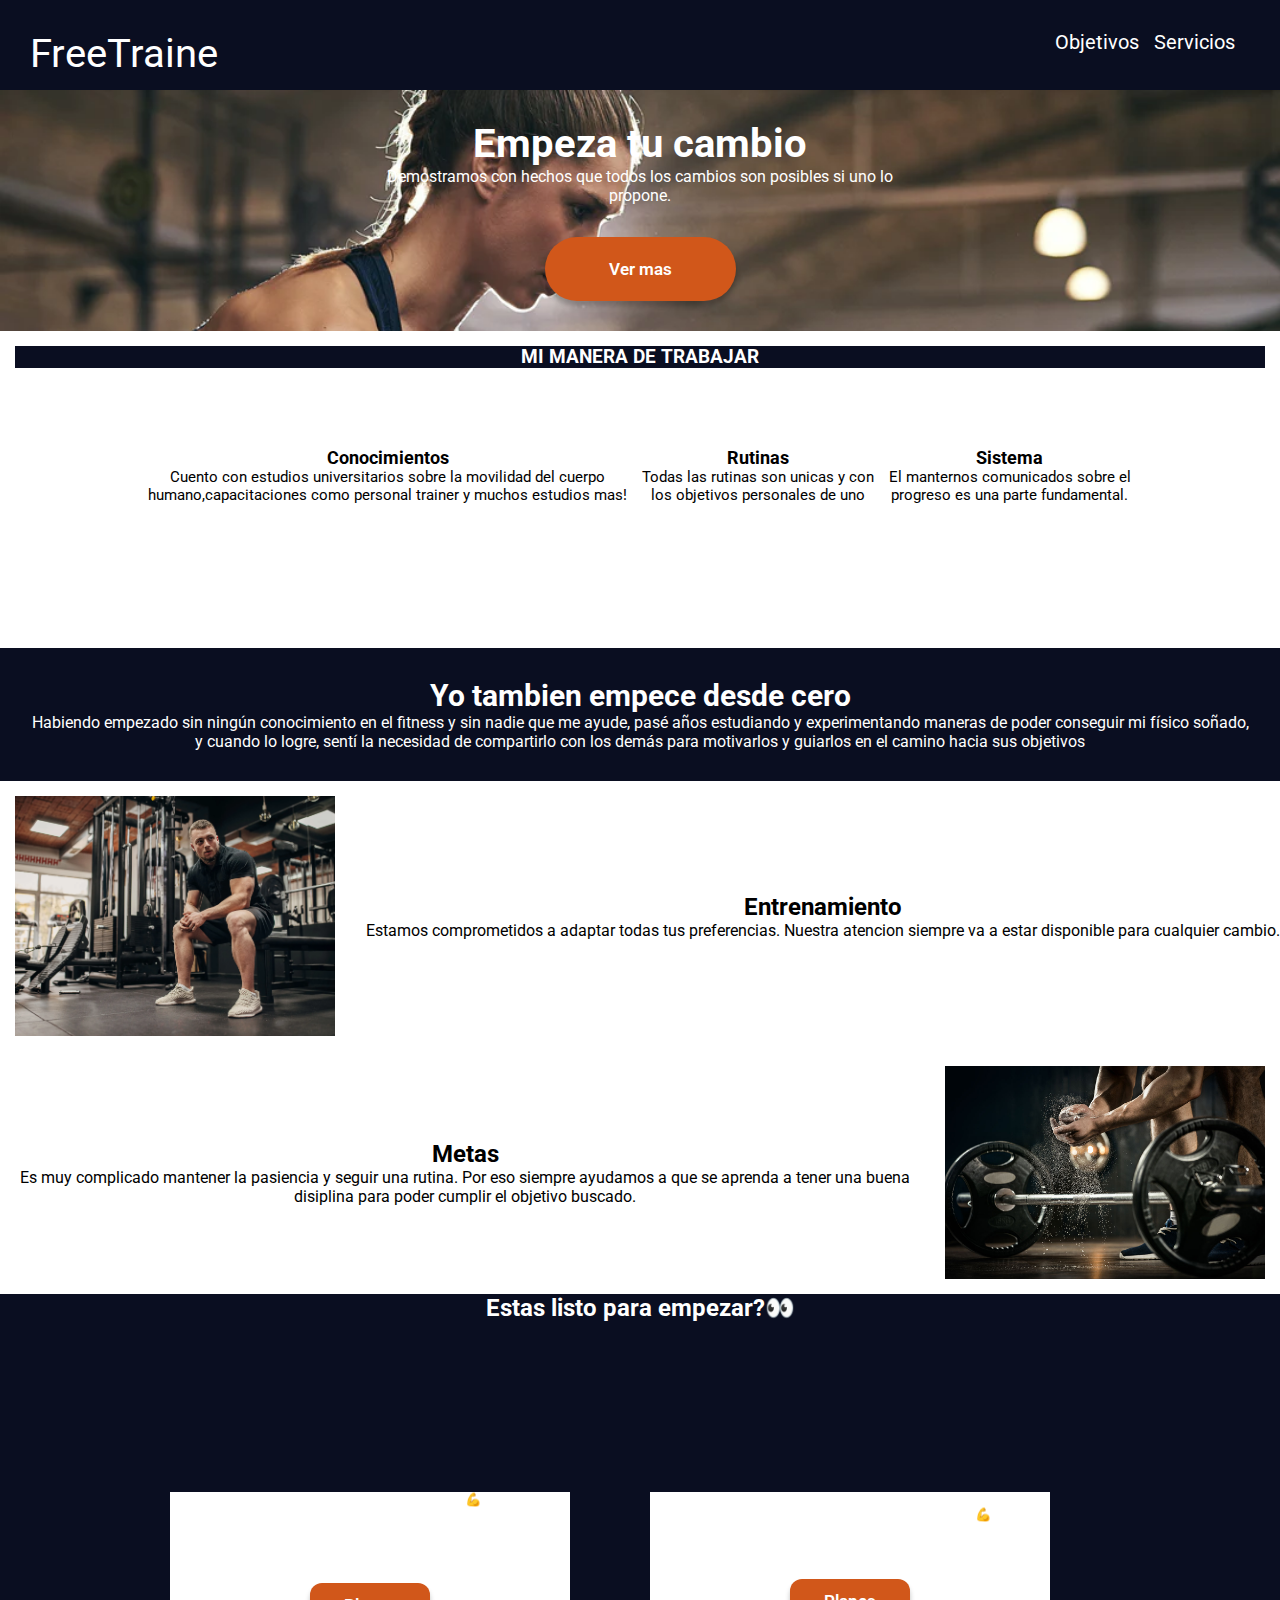
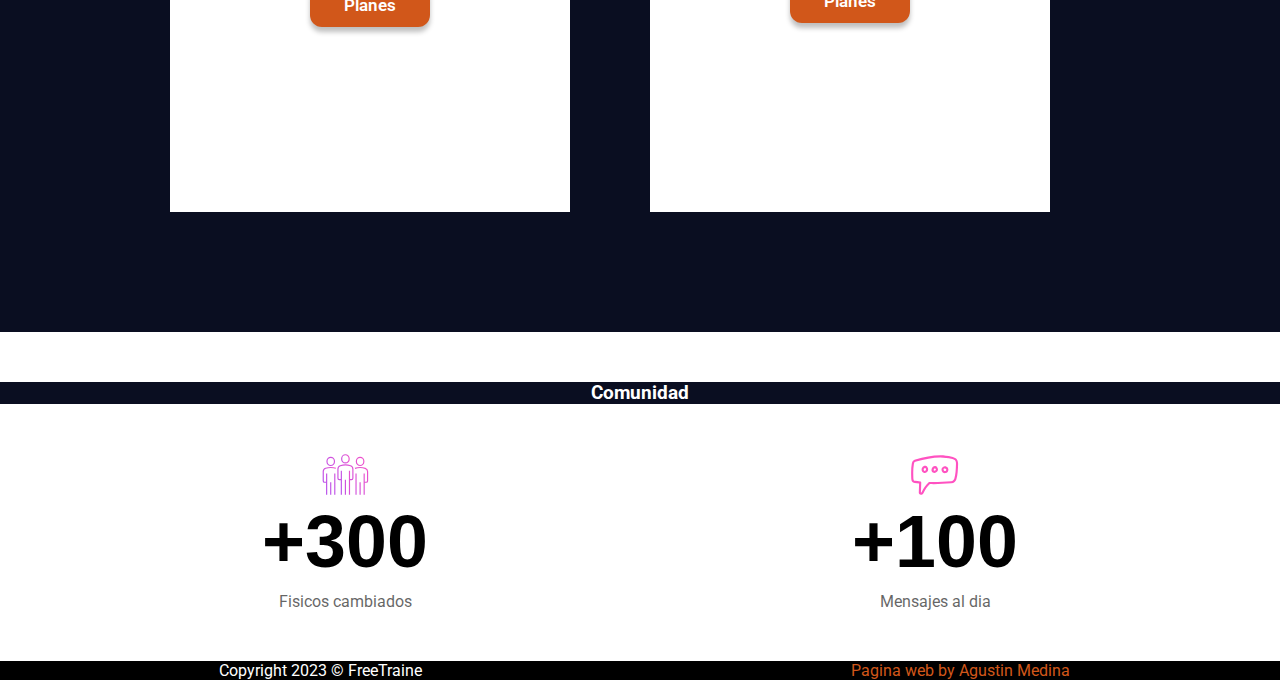
<file: index.html>
<!DOCTYPE html>
<html lang="es">
<head>
    <meta charset="UTF-8">
    <meta name="viewport" content="width=device-width, initial-scale=1.0">
    <title>FreeTraine</title>
    <link rel="stylesheet" href="css/estilos.css">
    <link rel="stylesheet" href="https://cdnjs.cloudflare.com/ajax/libs/font-awesome/6.4.0/css/all.min.css" integrity="sha512-iecdLmaskl7CVkqkXNQ/ZH/XLlvWZOJyj7Yy7tcenmpD1ypASozpmT/E0iPtmFIB46ZmdtAc9eNBvH0H/ZpiBw==" crossorigin="anonymous" referrerpolicy="no-referrer" />
    <link href="https://cdn.jsdelivr.net/npm/bootstrap@5.3.2/dist/css/bootstrap.min.css" rel="stylesheet" integrity="sha384-T3c6CoIi6uLrA9TneNEoa7RxnatzjcDSCmG1MXxSR1GAsXEV/Dwwykc2MPK8M2HN" crossorigin="anonymous">
</head>
<body>

    <header>
        <nav>
            <div class="titulo">
                FreeTraine
            </div>
            <div class="barra">
                <ul>
                    <li><a href="pages/objetivos.html">Objetivos</a></li>
                    <li><a href="pages/servicios.html">Servicios</a></li>
                    <li><a href="pages/user.html"><i class="fa-solid fa-user"></i></a></li>
                </ul>
            </div>
        </nav>
        <div class="carta">
            <section class="intro">
                <h1>Empeza tu cambio</h1>
                <p>Demostramos con hechos que todos los cambios son posibles si uno lo propone.</p>
                <button class="vermas"><a href="pages/servicios.html">Ver mas</a></button>
            </section>
        </div>
    </header>

    <main>

        <div class="mision">
            <section class="subtitulo">
                <h3>MI MANERA DE TRABAJAR</h3>
            </section>
            <div class="adicional">
                <div class="separador">
                    <i class="fa-solid fa-book"></i>
                    <h3>Conocimientos</h3>
                    <p>Cuento con estudios universitarios sobre la movilidad del cuerpo humano,capacitaciones como personal trainer y muchos estudios mas!</p>
                </div>
                <div class="separador">
                    <i class="fa-solid fa-dumbbell"></i>
                    <h3>Rutinas</h3>
                    <p>Todas las rutinas son unicas y con los objetivos personales de uno</p>
                </div>
                <div class="separador">
                    <i class="fa-regular fa-heart"></i>
                    <h3>Sistema</h3>
                    <p>El manternos comunicados sobre el progreso es una parte fundamental.</p>
                </div>
            </div>
        </div>

        <div class="yo">
            <h3>Yo tambien empece desde cero</h3>
            <p>Habiendo empezado sin ningún conocimiento en el fitness y sin nadie que me ayude, pasé años estudiando y experimentando maneras de poder conseguir mi físico soñado, y cuando lo logre, sentí la necesidad de compartirlo con los demás para motivarlos y guiarlos en el camino hacia sus objetivos</p>
        </div>

        <section class="info">
            <div class="columna">
                <div class="explicacion">
                    <img src="img/gym3.jpg" alt="Entrenamiento">
                    <section>
                        <h2>Entrenamiento</h2>
                        <p>Estamos comprometidos a adaptar todas tus preferencias. Nuestra atencion siempre va a estar disponible para cualquier cambio.</p>
                    </section>
                </div>
            </div>

            <div class="columna">
                <div class="explicacion">
                    <section>
                        <h2>Metas</h2>
                        <p>Es muy complicado mantener la pasiencia y seguir una rutina. Por eso siempre ayudamos a que se aprenda a tener una buena disiplina para poder cumplir el objetivo buscado.</p>
                    </section>
                    <img src="img/gym2.jpg" alt="Entrenamiento">
                </div>
            </div>
        </section>

    <div class="fondo">
        <h2>Estas listo para empezar?👀</h2>
        <section class="final">
            <div class="iniciativa">
                <div class="card" style="width: 15rem;">
                    <div class="card-body">
                        <h5 class="card-title">¿NO SABES POR DONDE EMPEZAR?💪</h5>
                        <p class="card-text">Claramente el comienzo nunca es facil por que no sabemos que es lo que tenemos que hacer. Entonces que mejor que informarte para poder estar seguro del cambio que queres hacer</p>
                        <button class="planes"><a href="pages/objetivos.html">Planes</a></button>

                    </div>
                </div>

                <div class="card" style="width: 15rem;">
                    <div class="card-body">
                        <h5 class="card-title">¿TE GUSTARÍA QUE TE AYUDE A IMPULSAR TU ENTRENAMIENTO PARA CONSEGUIR UN CAMBIO FÍSICO REAL?💪</h5>
                        <p class="card-text">Deja de dar vueltas y quedarte siempre en el mismo punto. Empecemos a trabajar juntos y llevemos tu físico y mentalidad a otro nivel</p>
                        <button class="planes"><a href="pages/servicios.html">Planes</a></button>

                    </div>
                </div>
            </div>
        </section>
    </div>


    <div class="comunidad">
        <h3>Comunidad</h3>
        <div class="count">
            <section class="count-gente">
                <img src="img/icon-communities.svg" alt="icon-communities">
                <h1>+300</h1>
                <p>Fisicos cambiados</p>
            </section>
            <section>
                <img src="img/icon-messages.svg" alt="icon-messages">
                <h1>+100</h1>
                <p>Mensajes al dia</p>
            </section>
        </div>
    </div>

    </main>

    <footer>
        <div class="copyright">
            <p>Copyright 2023 © FreeTraine</p>
            <a href="https://github.com/AgustinMedina21">Pagina web by Agustin Medina</a>
        </div>
    </footer>

    <script src="https://cdn.jsdelivr.net/npm/bootstrap@5.3.2/dist/js/bootstrap.bundle.min.js" integrity="sha384-C6RzsynM9kWDrMNeT87bh95OGNyZPhcTNXj1NW7RuBCsyN/o0jlpcV8Qyq46cDfL" crossorigin="anonymous"></script>

    <script src="main.js"></script>

</body>
</html>
</file>
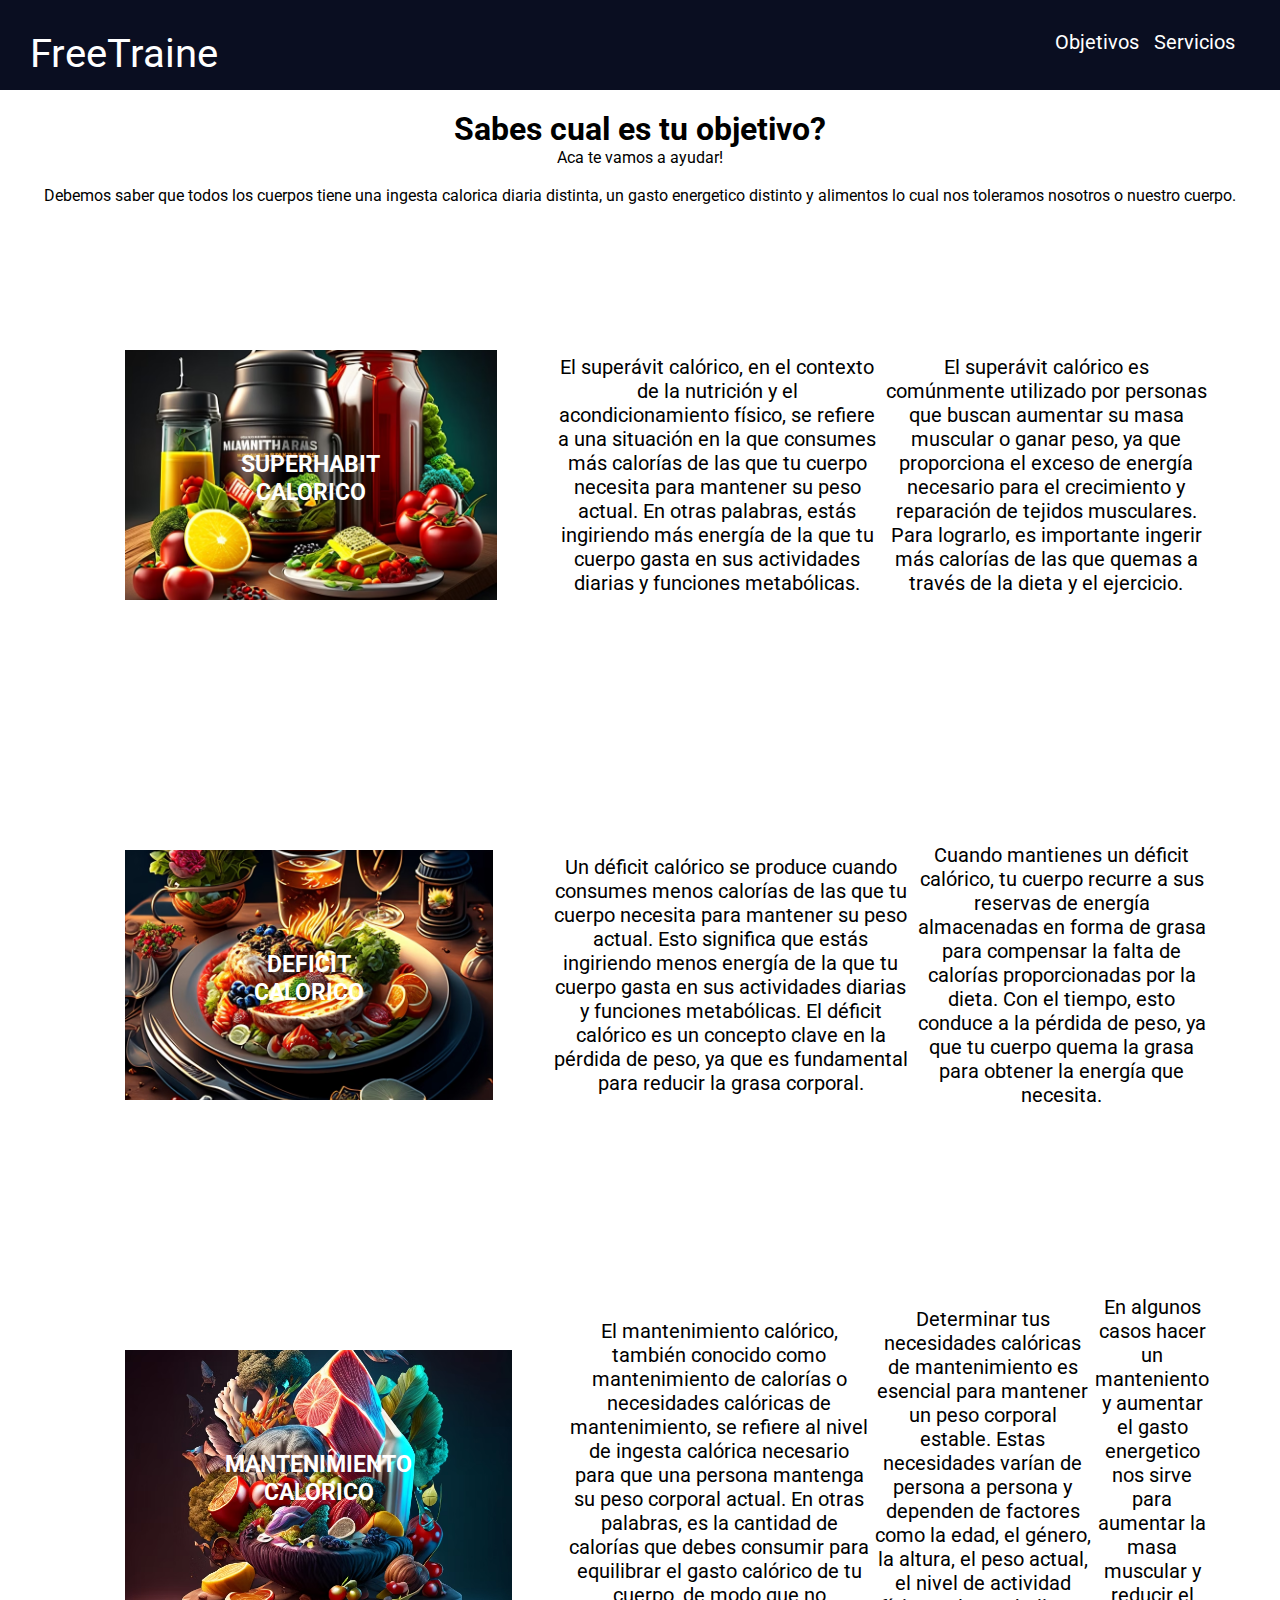
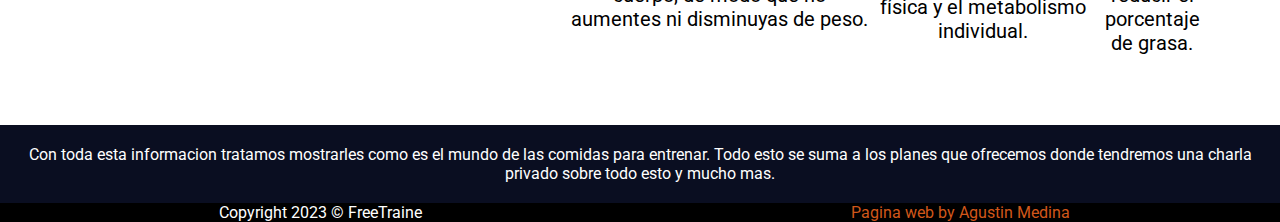
<file: pages/objetivos.html>
<!DOCTYPE html>
<html lang="es">
<head>
    <meta charset="UTF-8">
    <meta name="viewport" content="width=device-width, initial-scale=1.0">
    <title>FreeTraine</title>
    <link rel="stylesheet" href="../css/estilos.css">
    <link rel="stylesheet" href="https://cdnjs.cloudflare.com/ajax/libs/font-awesome/6.4.0/css/all.min.css" integrity="sha512-iecdLmaskl7CVkqkXNQ/ZH/XLlvWZOJyj7Yy7tcenmpD1ypASozpmT/E0iPtmFIB46ZmdtAc9eNBvH0H/ZpiBw==" crossorigin="anonymous" referrerpolicy="no-referrer" />
</head>
<body>
    <header>
        <nav>
            <div class="titulo">
                <a href="../index.html">FreeTraine</a>
            </div>
            <div class="barra">
                <ul>
                    <li><a href="#">Objetivos</a></li>
                    <li><a href="servicios.html">Servicios</a></li>
                    <li><a href="user.html"><i class="fa-solid fa-user"></i></a></li>
                </ul>
            </div>
        </nav>
        <section class="inicio">
            <h1>Sabes cual es tu objetivo?</h1>
            <p>Aca te vamos a ayudar!</p><br>
            <p>Debemos saber que todos los cuerpos tiene una ingesta calorica diaria distinta, un gasto energetico distinto y alimentos lo cual nos toleramos nosotros o nuestro cuerpo.</p>
        </section>
    </header>

    <main>
        <div class="volumen">
            <div class="img-volumen">
                <h3>SUPERHABIT CALORICO</h3>
            </div>
            <p class="sub-p">Que es el superhabit calorico? </p><br>
            <p>El superávit calórico, en el contexto de la nutrición y el acondicionamiento físico, se refiere a una situación en la que consumes más calorías de las que tu cuerpo necesita para mantener su peso actual. En otras palabras, estás ingiriendo más energía de la que tu cuerpo gasta en sus actividades diarias y funciones metabólicas.
            </p><br>
            <p>El superávit calórico es comúnmente utilizado por personas que buscan aumentar su masa muscular o ganar peso, ya que proporciona el exceso de energía necesario para el crecimiento y reparación de tejidos musculares. Para lograrlo, es importante ingerir más calorías de las que quemas a través de la dieta y el ejercicio.</p>
        </div>

        <div class="volumen">
            <div class="img-deficit">
                <h3>DEFICIT CALORICO</h3>
            </div>
            <p class="sub-p">Que es el deficit calorico? </p><br>
            <p>Un déficit calórico se produce cuando consumes menos calorías de las que tu cuerpo necesita para mantener su peso actual. Esto significa que estás ingiriendo menos energía de la que tu cuerpo gasta en sus actividades diarias y funciones metabólicas. El déficit calórico es un concepto clave en la pérdida de peso, ya que es fundamental para reducir la grasa corporal.
            </p><br>
            <p>Cuando mantienes un déficit calórico, tu cuerpo recurre a sus reservas de energía almacenadas en forma de grasa para compensar la falta de calorías proporcionadas por la dieta. Con el tiempo, esto conduce a la pérdida de peso, ya que tu cuerpo quema la grasa para obtener la energía que necesita.</p>
        </div>

        <div class="volumen">
            <div class="img-mantenimiento">
                <h3>MANTENIMIENTO CALORICO</h3>
            </div>
            <p class="sub-p">Que es el mantenimiento calorico? </p><br>
            <p>El mantenimiento calórico, también conocido como mantenimiento de calorías o necesidades calóricas de mantenimiento, se refiere al nivel de ingesta calórica necesario para que una persona mantenga su peso corporal actual. En otras palabras, es la cantidad de calorías que debes consumir para equilibrar el gasto calórico de tu cuerpo, de modo que no aumentes ni disminuyas de peso.
            </p><br>
            <p>Determinar tus necesidades calóricas de mantenimiento es esencial para mantener un peso corporal estable. Estas necesidades varían de persona a persona y dependen de factores como la edad, el género, la altura, el peso actual, el nivel de actividad física y el metabolismo individual.</p><br>
            <p>En algunos casos hacer un manteniento y aumentar el gasto energetico nos sirve para aumentar la masa muscular y reducir el porcentaje de grasa.</p>
        </div>
        <section class="final-final">
            <p>Con toda esta informacion tratamos mostrarles como es el mundo de las comidas para entrenar. Todo esto se suma a los planes que ofrecemos donde tendremos una charla privado sobre todo esto y mucho mas.</p>
        </section>
        <footer>
            <div class="copyright">
                <p>Copyright 2023 © FreeTraine</p>
                <a href="https://github.com/AgustinMedina21">Pagina web by Agustin Medina</a>
            </div>
        </footer>
    </main>
</body>
</html>
</file>
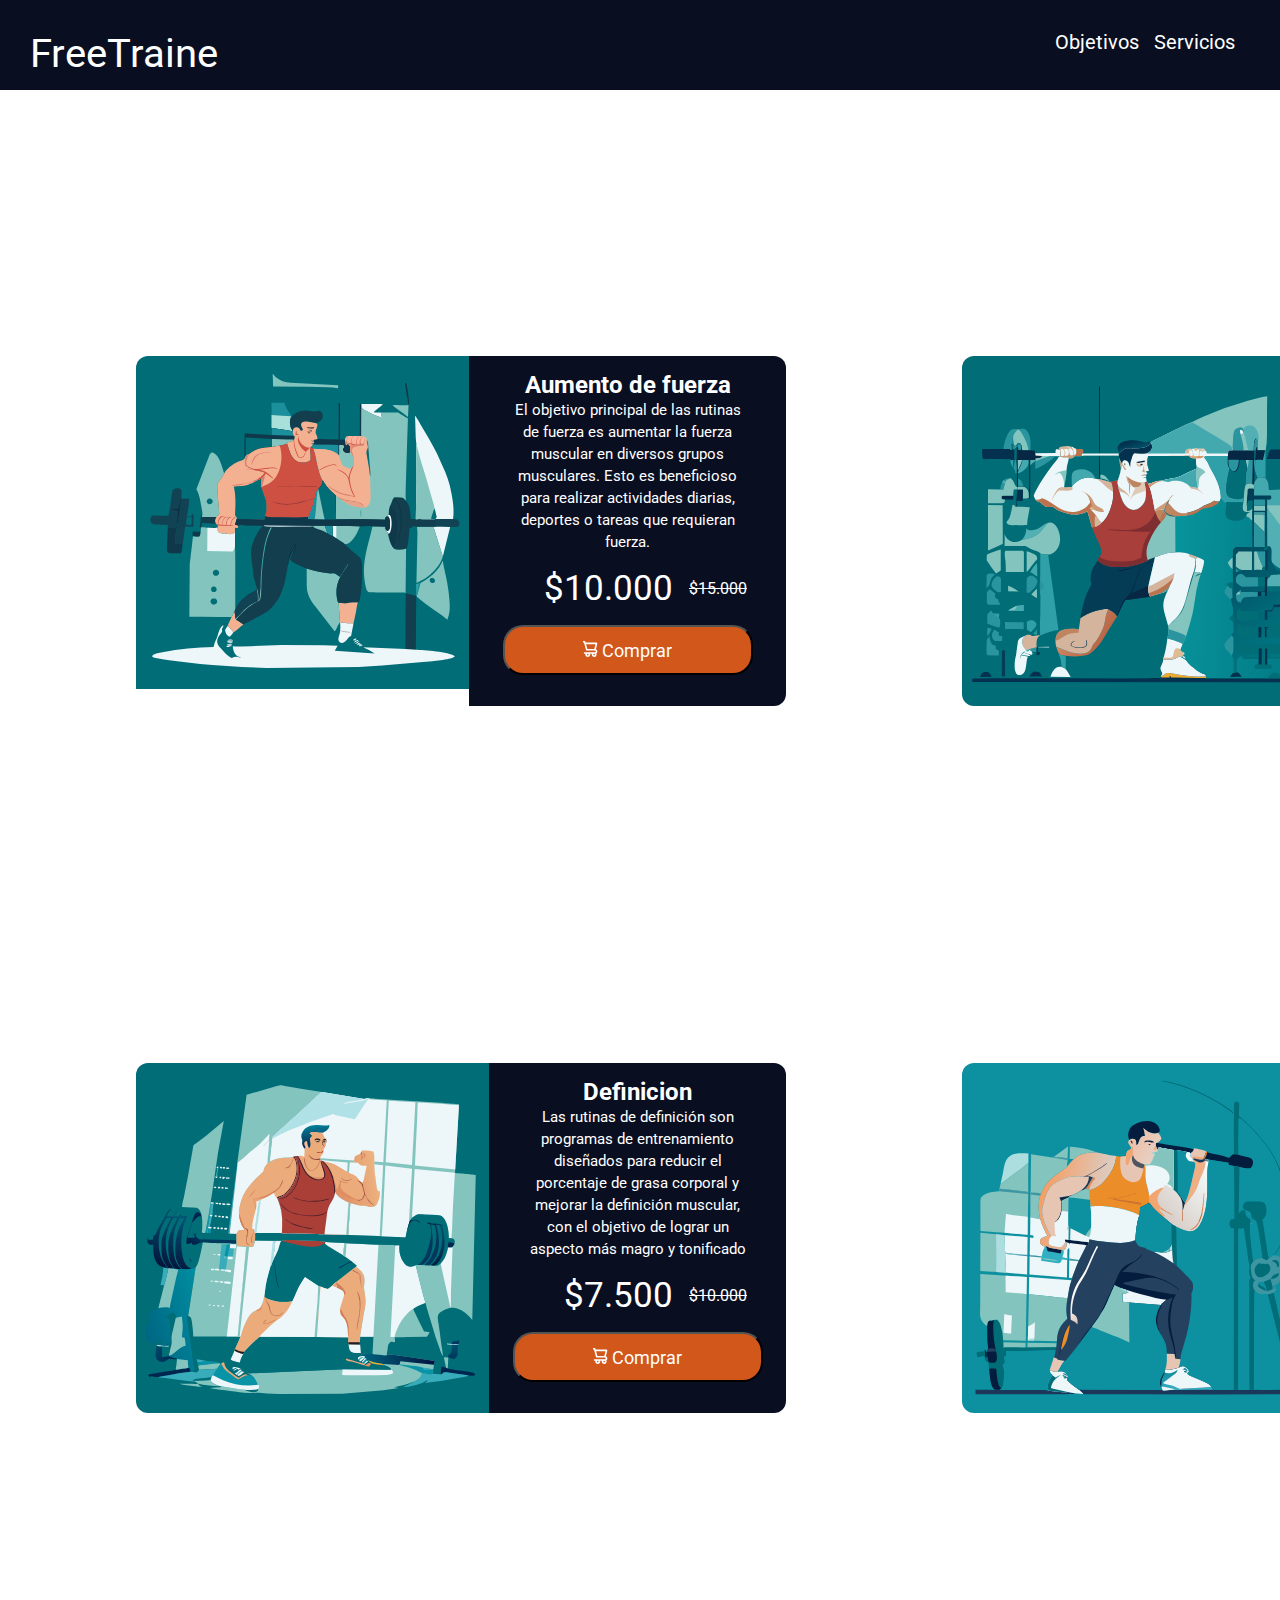
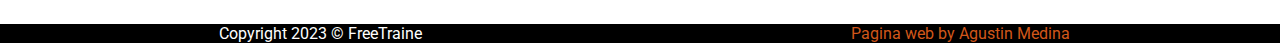
<file: pages/servicios.html>
<!DOCTYPE html>
<html lang="es">
<head>
    <meta charset="UTF-8">
    <meta name="viewport" content="width=device-width, initial-scale=1.0">
    <title>FreeTraine</title>
    <link rel="stylesheet" href="../css/estilos.css">
    <link rel="stylesheet" href="https://cdnjs.cloudflare.com/ajax/libs/font-awesome/6.4.0/css/all.min.css" integrity="sha512-iecdLmaskl7CVkqkXNQ/ZH/XLlvWZOJyj7Yy7tcenmpD1ypASozpmT/E0iPtmFIB46ZmdtAc9eNBvH0H/ZpiBw==" crossorigin="anonymous" referrerpolicy="no-referrer" />
    
</head>
<body>
    <header>
        <nav>
            <div class="titulo">
                <a href="../index.html">FreeTraine</a>
            </div>
            <div class="barra">
                <ul>
                    <li><a href="objetivos.html">Objetivos</a></li>
                    <li><a href="#">Servicios</a></li>
                    <li><a href="user.html"><i class="fa-solid fa-user"></i></a></li>
                </ul>
            </div>
        </nav>
    </header>

    <main>
        <section class="contenedor">
            <section class="left">
                <section class="imgmuestra">
                <img src="../img/muestra.svg" alt="Persona entrenando">
                </section>
                <section class="card__second">
                        <h2 class="comboinfo1">Aumento de fuerza</h2>
                        <p class="txt">El objetivo principal de las rutinas de fuerza es aumentar la fuerza muscular en diversos grupos musculares. Esto es beneficioso para realizar actividades diarias, deportes o tareas que requieran fuerza.</p>
                    <div class="precio">
                        <p class="preciodes">$10.000</p>
                        <p class="precioof">$15.000</p>
                    </div>
                    <button class="button" id="miBotonA">
                        <img src="../img/icon-cart.svg" alt="icono carrito" class="icon">
                        Comprar
                    </button>
                </section>
            </section>

            <section class="left">
                <section class="imgmuestra">
                <img src="../img/muestra3.svg" alt="Persona entrenando">
                </section>
                <section class="card__second">
                        <h2 class="comboinfo1">Hipertrofia</h2>
                        <p class="txt">Las rutinas de hipertrofia son programas de entrenamiento diseñados específicamente para estimular el crecimiento muscular, es decir, el aumento en el tamaño de los músculos.</p>
                    <div class="precio">
                        <p class="preciodes">$7.500</p>
                        <p class="precioof">$10.000</p>
                    </div>
                    <button class="button" id="miBotonH">
                        <img src="../img/icon-cart.svg" alt="icono carrito" class="icon">
                        Comprar
                    </button>
                </section>
            </section>
        </section>

        <section class="contenedor">
            <section class="left">
                <section class="imgmuestra">
                <img src="../img/muestra2.svg" alt="Persona entrenando">
                </section>
                <section class="card__second">
                        <h2 class="comboinfo1">Definicion</h2>
                        <p class="txt">Las rutinas de definición son programas de entrenamiento diseñados para reducir el porcentaje de grasa corporal y mejorar la definición muscular, con el objetivo de lograr un aspecto más magro y tonificado</p>
                    <div class="precio">
                        <p class="preciodes">$7.500</p>
                        <p class="precioof">$10.000</p>
                    </div>
                    <button class="button" id="miBotonD">
                        <img src="../img/icon-cart.svg" alt="icono carrito" class="icon">
                        Comprar
                    </button>
                </section>
            </section>
        
            <section class="left">
                <section class="imgmuestra">
                <img src="../img/muestra4.svg" alt="Persona entrenando">
                </section>
                <section class="card__second">
                        <h2 class="comboinfo1">Recomposicion corporal</h2>
                        <p class="txt">Las rutinas de recomposición corporal se diseñan para cambiar la composición del cuerpo de una persona al aumentar la masa muscular y reducir la grasa corporal de manera simultánea o en un período de tiempo razonablemente corto.</p>
                    <div class="precio">
                        <p class="preciodes">$5.000</p>
                        <p class="precioof">$7.000</p>
                    </div>
                    <button class="button" id="miBotonR">
                        <img src="../img/icon-cart.svg" alt="icono carrito" class="icon">
                        Comprar
                    </button>
                </section>
            </section>
        </section>

        <footer>
            <div class="copyright">
                <p>Copyright 2023 © FreeTraine</p>
                <a href="https://github.com/AgustinMedina21">Pagina web by Agustin Medina</a>
            </div>
        </footer>

        <script src="../main.js"></script>
    </main>
</body>
</html>
</file>
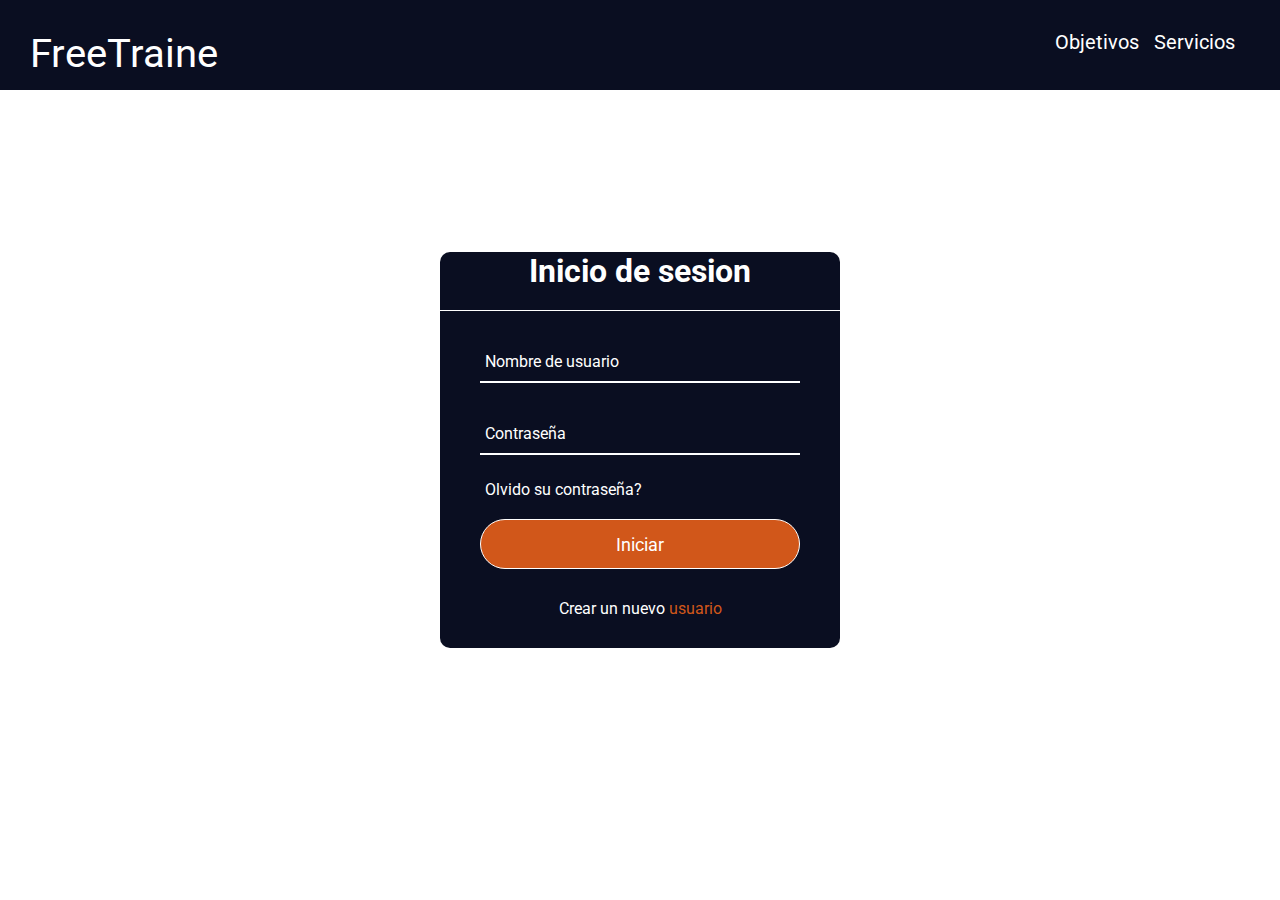
<file: pages/user.html>
<!DOCTYPE html>
<html lang="en">
<head>
    <meta charset="UTF-8">
    <meta name="viewport" content="width=device-width, initial-scale=1.0">
    <title>FreeTraine</title>
    <link rel="stylesheet" href="../css/estilos.css">
    <link rel="stylesheet" href="https://cdnjs.cloudflare.com/ajax/libs/font-awesome/6.4.0/css/all.min.css" integrity="sha512-iecdLmaskl7CVkqkXNQ/ZH/XLlvWZOJyj7Yy7tcenmpD1ypASozpmT/E0iPtmFIB46ZmdtAc9eNBvH0H/ZpiBw==" crossorigin="anonymous" referrerpolicy="no-referrer" />
</head>
<body>
    <header>
        <nav>
            <div class="titulo">
                <a href="../index.html">FreeTraine</a>
            </div>
            <div class="barra">
                <ul>
                    <li><a href="objetivos.html">Objetivos</a></li>
                    <li><a href="servicios.html">Servicios</a></li>
                    <li><a href="#"><i class="fa-solid fa-user"></i></a></li>
                </ul>
            </div>
        </nav>
    </header>

    <main>
        <div class="formulario">
            <h1>Inicio de sesion</h1>
            <form method="post">
                <div class="username">
                    <input type="text" required>
                    <label >Nombre de usuario</label>
                </div>
                <div class="contrasena">
                    <input type="password" required>
                    <label >Contraseña</label>
                </div>
                <div class="recordar">Olvido su contraseña?</div>
                <input type="submit" value="Iniciar">
                <div class="registrarse">
                    Crear un nuevo <a href="#">usuario</a>
                </div>
            </form>
        </div>
    </main>
</body>
</html>
</file>
<file: css/estilos.css>
@import url("https://fonts.googleapis.com/css2?family=Mukta:wght@600&family=Roboto:wght@100&display=swap");

*{
    margin: 0;
    padding: 0;
    box-sizing: border-box;
    font-family: "Roboto", sans-serif;
}

nav{
    height: 90px;
    background-color: #0a0e21;
    padding: 30px;
    font-size: 15px;
}

.titulo{
    float: left;
    color: #ffffff;
}

.titulo a{
    color: #ffffff;
}

.barra{
    float: right;
    word-spacing: 5px;
}

.barra ul{
    list-style: none;
}

.barra ul li{
    display: inline-block;
}

.barra a{
    text-decoration: none;
    color: #ffffff;
}

.barra a:hover{
    color: rgb(209, 87, 26);
}

a{
    color: #000000;
    text-decoration: none;
}

header{
    background-color: #ffffff;
    text-align: center;
}

.carta{
    padding: 30px;
    background-image: url("../img/gym1.jpg");
    background-size: cover;
}

.intro{
    color: #ffffff;
}

.intro h1{
    font-size: 40px;
    text-align: center;
}

.intro p{
    max-width: 550px;
    margin: 0 auto 32px auto;
}

.vermas{
    color: white;
    background: rgb(209, 87, 26);
    padding: 22px 64px;
    font-size: 17px;
    font-weight: 600;
    border: none;
    border-radius: 32px;
    box-shadow: 0 5px 5px 0 rgba(0, 0, 0, 0.25);
    cursor: pointer;
}

main{
    background-color: #ffffff;
}

.yo{
    background-color: #0a0e21;
    color: #ffffff;
    padding: 30px;
    text-align: center;
}

.yo h3{
    font-size: 30px;
}

.subtitulo{
    margin: 15px;
    text-align: center;
    background-color: #0a0e21;
    color: #ffffff;
}

.adicional{
    margin: 20px;
    text-align: center;
}

.columna img{
    width: 100%;
    padding: 15px;
}

.columna{
    text-align: center;
    color: #000000;
}

.final{
    text-align: center;
    margin: 50px;
    padding: 10px;
}

.fondo{
    background-color: #0a0e21;
    color: #ffffff;
}

.card{
    margin: 10px;
}

.planes{
    color: white;
    background: rgb(209, 87, 26);
    padding: 12px 34px;
    font-size: 17px;
    font-weight: 600;
    border: none;
    border-radius: 12px;
    box-shadow: 0 5px 5px 0 rgba(0, 0, 0, 0.25);
    cursor: pointer;
}

.planes a{
    text-decoration: none;
    color: #ffffff;
}

footer{
    background-color: #000000;
    color: #ffffff;
    text-align: center;
}

footer a{
    text-decoration: none;
    color: rgb(209, 87, 26);
}

.count{
    margin: 0 5rem;
}

.count h1 {
    font-size: 4.6rem;
    margin-bottom: 0.5rem;
    font-family: "Open Sans", sans-serif;
}

.count p {
    opacity: 0.6;
}

.comunidad h3{
    text-align: center;
    background-color: #0a0e21;
    color: #ffffff;
}

.inicio{
    padding: 20px;
}

.img-volumen{
    background-image: url("../img/volumen.avif");
    width: 100%;
    height: 100%;
    color: rgb(255, 255, 255);
    background-size: cover;
    background-position: center;
    text-align: center;
    margin: 50px auto;
    padding: 50px;
}

.volumen{
    text-align: center;
    font-size: 20px;
    margin: 15px;
}

.img-deficit{
    background-image: url("../img/deficit.avif");
    width: 100%;
    height: 100%;
    color: rgb(255, 255, 255);
    background-size: cover;
    background-position: center;
    text-align: center;
    margin: 50px auto;
    padding: 50px;
}

.img-mantenimiento{
    background-image: url("../img/mantenimiento.avif");
    width: 100%;
    height: 100%;
    color: rgb(255, 255, 255);
    background-size: cover;
    background-position: center;
    text-align: center;
    margin: 50px auto;
    padding: 50px;
}

.final-final{
    text-align: center;
    background-color: #0a0e21;
    color: rgb(255, 255, 255);
    padding: 20px;  
}


.left {
    width: 344px;
    height: 750px;
    border-radius: 12px;
    overflow: hidden;
    margin: 28px auto;
    justify-content: center;
    text-align: center;
}

.card__second{
    background-color: #0a0e21;
    color: #ffffff;
    padding: 15px;
}

.left img{
    width: 100%;
}

.txt {
    margin: 0 24px 15px 24px;
    font-size: 15px;
    line-height: 22px;
}

.precio {
    display: flex;
    gap: 16px;
    align-items: center;
    margin: 0 24px 16px 60px;
}

.preciodes {
    font-size: 35px;
}

.preciodes2 {
    font-size: 35px;
    display: flex;
    text-align: center;
}

.precioof {
    text-decoration: line-through;
}

.button {
    width: 250px;
    height: 50px;
    background-color: rgb(209, 87, 26);
    border-radius: 20px;
    color: white;
    font-size: 18px;
    font-weight: 700px;
    display: block;
    margin: auto;
    position: relative;
    outline: none;
    transition: 3s;
    overflow: hidden;
}

.vermas a{
    color: #ffffff;
    text-decoration: none;
}

.button:hover {
    cursor: pointer;
}

.button img{
    width: 15px;
}

.formulario{
    position: absolute;
    top: 50%;
    left: 50%;
    transform: translate(-50%, -50%);
    width: 400px;
    background: #0a0e21;
    border-radius: 10px;
    color: rgb(255, 255, 255);
}

.formulario h1{
    text-align: center;
    padding: 0 0 20px 0;
    border-bottom: 1px solid #ffffff;
}

.formulario form{
    padding: 0 40px;
    box-sizing: border-box;
}

form .username{
    position: relative;
    border-bottom: 2px solid rgb(255, 255, 255);
    margin: 30px 0;
}

form .contrasena{
    position: relative;
    border-bottom: 2px solid rgb(255, 255, 255);
    margin: 30px 0;
}

form{
    color: #ffffff;
}

.username input{
    width: 100%;
    padding: 0 5px;
    height: 40px;
    font-size: 16px;
    border: none;
    background: none;
    outline: none;
    color: #ffffff;
}

.contrasena input{
    width: 100%;
    padding: 0 5px;
    height: 40px;
    font-size: 16px;
    border: none;
    background: none;
    outline: none;
    color: #ffffff;
}

.username label{
    position: absolute;
    top: 50%;
    left: 5px;
    color: rgb(255, 255, 255);
    transform: translateY(-50%);
    font-size: 16px;
    pointer-events: none;
    transition: .5s;
}

.username span::before{
    content: '';
    position: absolute;
    top: 40px;
    left: 0;
    width: 0%;
    height: 2px;
    background: rgb(209, 87, 26);
}

.username input:focus ~ label,
.username input:valid ~ label{
    top: -5px;
    color: rgb(209, 87, 26);
}

.contrasena label{
    position: absolute;
    top: 50%;
    left: 5px;
    color: rgb(255, 255, 255);
    transform: translateY(-50%);
    font-size: 16px;
    pointer-events: none;
    transition: .5s;
}

.contrasena span::before{
    content: '';
    position: absolute;
    top: 40px;
    left: 0;
    width: 0%;
    height: 2px;
    background: rgb(209, 87, 26);
}

.contrasena input:focus ~ label,
.contrasena input:valid ~ label{
    top: -5px;
    color: rgb(209, 87, 26);
}

.recordar{
    margin: -5px 0 20px 5px;
    color: rgb(255, 255, 255);
    cursor: pointer;
}

.recordar:hover{
    text-decoration: underline;
}

input[type="submit"]{
    width: 100%;
    height: 50px;
    border: 1px solid;
    background: rgb(209, 87, 26);
    border-radius: 25px;
    font-size: 18px;
    color: #ffffff;
    cursor: pointer;
    outline: none;
}

input[type="submit"]:hover{
    border-color: rgb(209, 87, 26);
    transition: .5s;
}

.registrarse{
    margin: 30px 0;
    text-align: center;
    font-size: 16px;
    color: rgb(255, 255, 255);
}

.registrarse a{
    color: rgb(209, 87, 26);
    text-decoration: none;
}

.registrarse a:hover{
    text-decoration: underline;
}

@media (min-width: 620px) {

    .titulo{
        font-size: 40px;
    }

    .barra{
        font-size: 20px;
        word-spacing: 10px;
    }

    .adicional{
        width: 650px;
        height: 100px;
        display: flex;
        margin: 80px auto 100px;
        font-size: 15px;
    }

    .explicacion{
        display: flex;
        justify-content: space-between;
        align-items: center;
    }

    .explicacion img{
        width: 350px;
    }

    .fondo{
        text-align: center;
    }

    .count{
        display: flex;
        justify-content: space-between;
        align-items: center;
    }

    .iniciativa{
        display: flex;
        justify-content: space-between;
        align-items: center;
    }

    .copyright{
        display: grid;
        grid-template-columns: 1fr 1fr;
        text-align: center;
    }

    .volumen{
        margin: 70px;
    }

    .left {
        width: 650px;
        height: 350px;
        display: flex;
        margin: 130px auto 75px;
        }

    .card__second {
        width: 600px;
    }
}


@media (min-width: 1024px){

    .titulo{
        font-size: 40px;
    }

    .barra{
        font-size: 20px;
        word-spacing: 10px;
    }

    .adicional{
        width: 1000px;
        height: 100px;
        display: flex;
        margin: 80px auto 100px;
        font-size: 15px;
    }   

    .card-body{
        width: 25rem;
        background-color: #ffffff;
        height: 20rem;
        text-align: center;
    }

    .iniciativa{
        display: grid;
        grid-template-columns: 1fr 1fr;
        margin: 100px;
        text-align: center;
    }

    .planes{
        margin: 0 auto;
    }

    .count{
        display: grid;
        grid-template-columns: 1fr 1fr;
        margin: 50px;
        text-align: center;
    }

    .copyright{
        display: grid;
        grid-template-columns: 1fr 1fr;
        text-align: center;
    }

    .volumen{
        display: inline-flex;
        justify-content: space-between;
        align-items: center;
    }

    .img-volumen{
        width: 150%;
        height: 250px;
        text-align: center;
        margin: 55px;
        padding: 100px;
    }

    .img-deficit{
        width: 150%;
        height: 250px;
        text-align: center;
        margin: 55px;
        padding: 100px;
    }

    .img-mantenimiento{
        width: 195%;
        height: 250px;
        text-align: center;
        margin: 55px;
        padding: 100px;
    }

    .sub-p{
        display: none;
    }

    .contenedor {
        display: grid;
        grid-template-columns: 1fr 1fr 1fr 1fr;
        gap: 11rem;
        align-items: center;
        padding: 1rem;
        margin: 7.5rem;
    }
}
</file>
